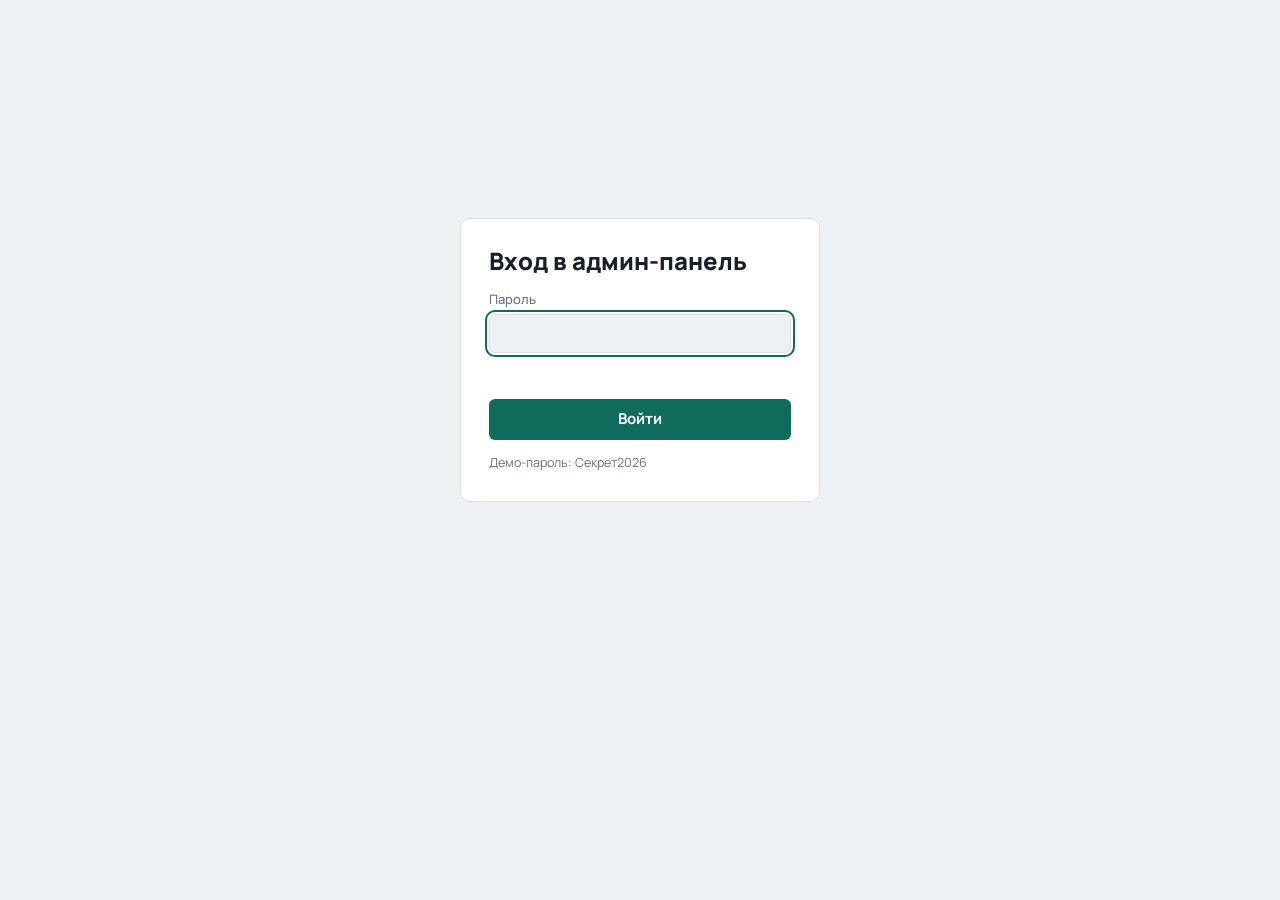
<file: Админ-панель.html>
<!DOCTYPE html>
<html lang="ru">
<head>
<meta charset="utf-8">
<meta name="viewport" content="width=device-width, initial-scale=1, viewport-fit=cover">
<title>Админ-панель</title>
<link rel="stylesheet" href="https://fonts.googleapis.com/css2?family=Manrope:wght@400;500;700;800&display=swap">
<style>
:root{--bg:#eef1f4;--surface:#fff;--ink:#16202b;--muted:#64717f;--line:#d9dfe5;--accent:#0f6b5c;--accent-ink:#fff;--warn:#b3402a;--soft:#e3efec;
box-sizing:border-box;padding-top:env(safe-area-inset-top,0px);padding-bottom:env(safe-area-inset-bottom,0px)}
@media (prefers-color-scheme:dark){:root:not([data-theme="light"]){--bg:#10161c;--surface:#18212a;--ink:#e8edf2;--muted:#8d9aa8;--line:#2a3541;--accent:#3fb8a3;--accent-ink:#06211c;--warn:#ef7d65;--soft:#1d2d2c;color-scheme:dark}}
:root[data-theme="dark"]{--bg:#10161c;--surface:#18212a;--ink:#e8edf2;--muted:#8d9aa8;--line:#2a3541;--accent:#3fb8a3;--accent-ink:#06211c;--warn:#ef7d65;--soft:#1d2d2c;color-scheme:dark}
html{scroll-padding-top:env(safe-area-inset-top,0px);height:100%}
*{box-sizing:border-box}
body{margin:0;font-family:Manrope,system-ui,-apple-system,Segoe UI,sans-serif;background:var(--bg);color:var(--ink);font-size:15px;line-height:1.5;min-height:100%}
button,input,select{font:inherit;color:inherit}
:focus-visible{outline:2px solid var(--accent);outline-offset:2px}
.hidden{display:none!important}
.login{min-height:80vh;display:grid;place-items:center;padding:16px}
.login form,.card{background:var(--surface);border:1px solid var(--line);border-radius:10px}
.login form{width:min(360px,100%);padding:28px;display:grid;gap:14px}
h1,h2,h3{margin:0;line-height:1.2}
h1{font-size:24px;font-weight:800}
label{display:grid;gap:4px;font-size:13px;color:var(--muted);font-weight:500}
input,select{background:var(--bg);border:1px solid var(--line);border-radius:6px;padding:9px 11px;width:100%}
.btn{background:var(--accent);color:var(--accent-ink);border:0;border-radius:6px;padding:9px 16px;font-weight:700;cursor:pointer}
.btn.ghost{background:transparent;color:var(--ink);border:1px solid var(--line)}
.btn.danger{background:transparent;color:var(--warn);border:1px solid var(--line)}
.btn.sm{padding:5px 10px;font-size:13px}
.err{color:var(--warn);font-size:13px;min-height:18px;margin:0}
.app{display:grid;grid-template-columns:220px 1fr;min-height:100vh}
aside{background:var(--surface);border-right:1px solid var(--line);padding:20px 12px;display:flex;flex-direction:column;gap:4px}
aside .brand{font-weight:800;font-size:18px;padding:0 10px 16px}
aside button{text-align:left;background:none;border:0;padding:9px 10px;border-radius:6px;cursor:pointer;color:var(--muted);font-weight:500}
aside button.on{background:var(--soft);color:var(--accent);font-weight:700}
aside .spacer{flex:1}
main{padding:24px;min-width:0}
.top{display:flex;justify-content:space-between;align-items:center;gap:12px;flex-wrap:wrap;margin-bottom:20px}
.stats{display:grid;grid-template-columns:repeat(auto-fit,minmax(170px,1fr));gap:12px;margin-bottom:20px}
.stat{padding:16px}
.stat b{display:block;font-size:30px;font-weight:800}
.stat span{color:var(--muted);font-size:13px}
.card{padding:16px}
.tools{display:flex;gap:10px;margin-bottom:14px;flex-wrap:wrap}
.tools input{max-width:280px}
.wrap{overflow-x:auto}
table{width:100%;border-collapse:collapse;min-width:560px}
th,td{text-align:left;padding:10px 8px;border-bottom:1px solid var(--line);font-size:14px}
th{color:var(--muted);font-weight:500;font-size:13px}
.tag{padding:2px 9px;border-radius:99px;font-size:12px;font-weight:700;background:var(--soft);color:var(--accent)}
.tag.off{background:var(--bg);color:var(--muted)}
.row-actions{display:flex;gap:6px}
dialog{border:1px solid var(--line);border-radius:10px;background:var(--surface);color:var(--ink);padding:24px;width:min(400px,92vw)}
dialog::backdrop{background:rgba(0,0,0,.45)}
dialog form{display:grid;gap:12px}
.bars{display:flex;align-items:flex-end;gap:8px;height:120px}
.bars i{flex:1;background:var(--accent);border-radius:4px 4px 0 0;opacity:.85}
.empty{color:var(--muted);padding:24px 0;text-align:center}
@media (max-width:720px){.app{grid-template-columns:1fr}aside{flex-direction:row;overflow-x:auto;border-right:0;border-bottom:1px solid var(--line);padding:10px}aside .brand{display:none}aside .spacer{display:none}main{padding:16px}}
</style>
</head>
<body>

<section class="login" id="login">
  <form id="loginForm">
    <h1>Вход в админ-панель</h1>
    <label>Пароль<input id="p" type="password" autocomplete="current-password" autofocus></label>
    <p class="err" id="err"></p>
    <button class="btn" type="submit">Войти</button>
    <small style="color:var(--muted)">Демо-пароль: Секрет2026</small>
  </form>
</section>

<div class="app hidden" id="app">
  <aside>
    <div class="brand">Админка</div>
    <button data-v="dash" class="on">Обзор</button>
    <button data-v="users">Пользователи</button>
    <button data-v="dishes">Блюда</button>
    <button data-v="settings">Настройки</button>
    <div class="spacer"></div>
    <button id="theme">Сменить тему</button>
    <button id="logout">Выйти</button>
  </aside>
  <main>
    <section id="v-dash">
      <div class="top"><h2>Обзор</h2></div>
      <div class="stats" id="stats"></div>
      <div class="card"><h3 style="margin-bottom:14px">Регистрации за 7 дней</h3><div class="bars" id="bars"></div></div>
    </section>

    <section id="v-users" class="hidden">
      <div class="top"><h2>Пользователи</h2><button class="btn" id="add">Добавить пользователя</button></div>
      <div class="card">
        <div class="tools">
          <input id="q" placeholder="Поиск по имени или email">
          <select id="f" style="max-width:180px"><option value="">Все роли</option><option value="admin">Администратор</option><option value="editor">Редактор</option><option value="user">Пользователь</option></select>
        </div>
        <div class="wrap"><table>
          <thead><tr><th>Имя</th><th>Email</th><th>Роль</th><th>Статус</th><th></th></tr></thead>
          <tbody id="rows"></tbody>
        </table></div>
        <div class="empty hidden" id="empty">Ничего не найдено. Измените запрос или добавьте пользователя.</div>
      </div>
    </section>

    <section id="v-dishes" class="hidden">
      <div class="top"><h2>Блюда</h2><button class="btn" id="addDish">Добавить блюдо</button></div>
      <div class="card">
        <div class="wrap"><table>
          <thead><tr><th>Название</th><th>Категория</th><th>Цена</th><th>Статус</th><th></th></tr></thead>
          <tbody id="drows"></tbody>
        </table></div>
        <div class="empty hidden" id="dempty">В меню пока нет блюд. Нажмите «Добавить блюдо», чтобы создать первое.</div>
      </div>
    </section>

    <section id="v-settings" class="hidden">
      <div class="top"><h2>Настройки</h2></div>
      <div class="card" style="max-width:420px;display:grid;gap:12px">
        <label>Название сайта<input id="site" value="Мой сайт"></label>
        <label>Новый пароль администратора<input id="np" type="password" placeholder="Не менее 6 символов"></label>
        <p class="err" id="serr"></p>
        <button class="btn" id="save" style="justify-self:start">Сохранить изменения</button>
      </div>
    </section>
  </main>
</div>

<dialog id="dlg">
  <form method="dialog" id="uform">
    <h3 id="dtitle">Новый пользователь</h3>
    <label>Имя<input id="fn" required></label>
    <label>Email<input id="fe" type="email" required></label>
    <label>Роль<select id="fr"><option value="user">Пользователь</option><option value="editor">Редактор</option><option value="admin">Администратор</option></select></label>
    <label>Статус<select id="fs"><option value="1">Активен</option><option value="0">Заблокирован</option></select></label>
    <div style="display:flex;gap:8px;justify-content:flex-end">
      <button class="btn ghost" type="button" id="cancel">Отмена</button>
      <button class="btn" type="submit">Сохранить</button>
    </div>
  </form>
</dialog>

<dialog id="ddlg">
  <form method="dialog" id="dform">
    <h3 id="ddtitle">Новое блюдо</h3>
    <label>Название<input id="dn" required maxlength="80"></label>
    <label>Категория<select id="dc"><option>Закуски</option><option>Супы</option><option>Горячие блюда</option><option>Десерты</option><option>Напитки</option></select></label>
    <label>Цена<input id="dp" type="number" min="0" step="any" required></label>
    <label>Описание<input id="dd" maxlength="160" placeholder="Состав или пара слов о блюде"></label>
    <label>Статус<select id="ds"><option value="1">В меню</option><option value="0">Скрыто</option></select></label>
    <div style="display:flex;gap:8px;justify-content:flex-end">
      <button class="btn ghost" type="button" id="dcancel">Отмена</button>
      <button class="btn" type="submit">Сохранить блюдо</button>
    </div>
  </form>
</dialog>

<script>
(function(){
  var $=function(s){return document.querySelector(s)};
  var KEY='adminpanel.v2';
  var defaults={pass:'Секрет2026',site:'Мой сайт',auth:false,users:[
    {id:1,name:'Айгерим Нурлан',email:'aigerim@example.com',role:'admin',on:1,d:0},
    {id:2,name:'Бекзат Асанов',email:'bekzat@example.com',role:'editor',on:1,d:1},
    {id:3,name:'Мария Ким',email:'maria@example.com',role:'user',on:1,d:1},
    {id:4,name:'Эрлан Токтогулов',email:'erlan@example.com',role:'user',on:0,d:3},
    {id:5,name:'Дина Сеитова',email:'dina@example.com',role:'user',on:1,d:5}],dishes:[
    {id:1,name:'Плов',cat:'Горячие блюда',price:350,desc:'Рис, говядина, морковь, чеснок',on:1},
    {id:2,name:'Лагман',cat:'Супы',price:280,desc:'Домашняя лапша, мясо, овощи',on:1},
    {id:3,name:'Чай с лимоном',cat:'Напитки',price:60,desc:'',on:1}]};
  var S;
  try{S=JSON.parse(localStorage.getItem(KEY))}catch(e){S=null}
  if(!S||!S.users)S=JSON.parse(JSON.stringify(defaults));
  if(!S.dishes)S.dishes=JSON.parse(JSON.stringify(defaults.dishes));
  function save(){try{localStorage.setItem(KEY,JSON.stringify(S))}catch(e){}}
  var RU={admin:'Администратор',editor:'Редактор',user:'Пользователь'};
  function esc(t){return String(t).replace(/[&<>"']/g,function(c){return{'&':'&amp;','<':'&lt;','>':'&gt;','"':'&quot;',"'":'&#39;'}[c]})}

  function show(){
    $('#login').classList.toggle('hidden',S.auth);
    $('#app').classList.toggle('hidden',!S.auth);
    if(S.auth){dash();users();dishes()}
  }
  $('#loginForm').addEventListener('submit',function(e){
    e.preventDefault();
    if($('#p').value===S.pass){S.auth=true;save();$('#err').textContent='';show()}
    else $('#err').textContent='Неверный пароль. Проверьте раскладку клавиатуры и попробуйте снова.';
  });
  $('#logout').onclick=function(){S.auth=false;save();$('#p').value='';show()};
  $('#theme').onclick=function(){
    var r=document.documentElement,dark=r.dataset.theme==='dark'||(!r.dataset.theme&&matchMedia('(prefers-color-scheme:dark)').matches);
    r.dataset.theme=dark?'light':'dark';
  };

  document.querySelectorAll('aside [data-v]').forEach(function(b){
    b.onclick=function(){
      document.querySelectorAll('aside [data-v]').forEach(function(x){x.classList.toggle('on',x===b)});
      ['dash','users','dishes','settings'].forEach(function(v){$('#v-'+v).classList.toggle('hidden',v!==b.dataset.v)});
    };
  });

  function dash(){
    var a=S.users.filter(function(u){return u.on}).length;
    var adm=S.users.filter(function(u){return u.role==='admin'}).length;
    $('#stats').innerHTML=[['Всего пользователей',S.users.length],['Активных',a],['Заблокированных',S.users.length-a],['Администраторов',adm],['Блюд в меню',S.dishes.filter(function(x){return x.on}).length]]
      .map(function(s){return '<div class="card stat"><b>'+s[1]+'</b><span>'+s[0]+'</span></div>'}).join('');
    var c=[0,0,0,0,0,0,0];
    S.users.forEach(function(u){if(u.d<7)c[6-u.d]++});
    var m=Math.max.apply(null,c.concat([1]));
    $('#bars').innerHTML=c.map(function(n){return '<i title="'+n+'" style="height:'+Math.max(6,n/m*100)+'%"></i>'}).join('');
  }

  function users(){
    var q=$('#q').value.toLowerCase(),f=$('#f').value;
    var list=S.users.filter(function(u){
      return (!f||u.role===f)&&(u.name+' '+u.email).toLowerCase().indexOf(q)>-1});
    $('#rows').innerHTML=list.map(function(u){
      return '<tr><td>'+esc(u.name)+'</td><td>'+esc(u.email)+'</td><td>'+esc(RU[u.role]||u.role)+'</td>'+
      '<td><span class="tag'+(u.on?'':' off')+'">'+(u.on?'Активен':'Заблокирован')+'</span></td>'+
      '<td><div class="row-actions"><button class="btn ghost sm" data-e="'+u.id+'">Изменить</button>'+
      '<button class="btn danger sm" data-x="'+u.id+'">Удалить</button></div></td></tr>'}).join('');
    $('#empty').classList.toggle('hidden',list.length>0);
  }
  $('#q').oninput=users;$('#f').onchange=users;

  var editId=null;
  function openDlg(u){
    editId=u?u.id:null;
    $('#dtitle').textContent=u?'Изменить пользователя':'Новый пользователь';
    $('#fn').value=u?u.name:'';$('#fe').value=u?u.email:'';
    $('#fr').value=u?u.role:'user';$('#fs').value=u?String(u.on):'1';
    $('#dlg').showModal();
  }
  $('#add').onclick=function(){openDlg(null)};
  $('#cancel').onclick=function(){$('#dlg').close()};
  $('#uform').addEventListener('submit',function(){
    var d={name:$('#fn').value.trim(),email:$('#fe').value.trim(),role:$('#fr').value,on:+$('#fs').value};
    if(editId){S.users=S.users.map(function(u){return u.id===editId?Object.assign({},u,d):u})}
    else S.users.push(Object.assign({id:Date.now(),d:0},d));
    save();users();dash();
  });
  $('#rows').onclick=function(e){
    var b=e.target.closest('button');if(!b)return;
    if(b.dataset.e){openDlg(S.users.filter(function(u){return u.id==b.dataset.e})[0])}
    if(b.dataset.x&&confirm('Удалить пользователя? Это действие нельзя отменить.')){
      S.users=S.users.filter(function(u){return u.id!=b.dataset.x});save();users();dash();
    }
  };

  function dishes(){
    $('#drows').innerHTML=S.dishes.map(function(x){
      return '<tr><td>'+esc(x.name)+(x.desc?'<br><small style="color:var(--muted)">'+esc(x.desc)+'</small>':'')+'</td><td>'+esc(x.cat)+'</td><td>'+esc(x.price)+'</td>'+
      '<td><span class="tag'+(x.on?'':' off')+'">'+(x.on?'В меню':'Скрыто')+'</span></td>'+
      '<td><div class="row-actions"><button class="btn ghost sm" data-e="'+x.id+'">Изменить</button>'+
      '<button class="btn danger sm" data-x="'+x.id+'">Удалить</button></div></td></tr>'}).join('');
    $('#dempty').classList.toggle('hidden',S.dishes.length>0);
  }
  var dId=null;
  function openDish(x){
    dId=x?x.id:null;
    $('#ddtitle').textContent=x?'Изменить блюдо':'Новое блюдо';
    $('#dn').value=x?x.name:'';$('#dc').value=x?x.cat:'Закуски';
    $('#dp').value=x?x.price:'';$('#dd').value=x?x.desc:'';$('#ds').value=x?String(x.on):'1';
    $('#ddlg').showModal();
  }
  $('#addDish').onclick=function(){openDish(null)};
  $('#dcancel').onclick=function(){$('#ddlg').close()};
  $('#dform').addEventListener('submit',function(){
    var d={name:$('#dn').value.trim(),cat:$('#dc').value,price:Number($('#dp').value),desc:$('#dd').value.trim(),on:+$('#ds').value};
    if(dId){S.dishes=S.dishes.map(function(x){return x.id===dId?Object.assign({},x,d):x})}
    else S.dishes.push(Object.assign({id:Date.now()},d));
    save();dishes();dash();
  });
  $('#drows').onclick=function(e){
    var b=e.target.closest('button');if(!b)return;
    if(b.dataset.e){openDish(S.dishes.filter(function(x){return x.id==b.dataset.e})[0])}
    if(b.dataset.x&&confirm('Удалить блюдо из меню? Это действие нельзя отменить.')){
      S.dishes=S.dishes.filter(function(x){return x.id!=b.dataset.x});save();dishes();dash();
    }
  };

  $('#site').value=S.site;
  $('#save').onclick=function(){
    var np=$('#np').value;
    if(np&&np.length<6){$('#serr').textContent='Пароль слишком короткий: введите не менее 6 символов.';return}
    if(np)S.pass=np;
    S.site=$('#site').value;save();$('#np').value='';$('#serr').textContent='';
    $('#save').textContent='Сохранено';setTimeout(function(){$('#save').textContent='Сохранить изменения'},1500);
  };
  show();
})();
</script>
</body>
</html>
</file>
